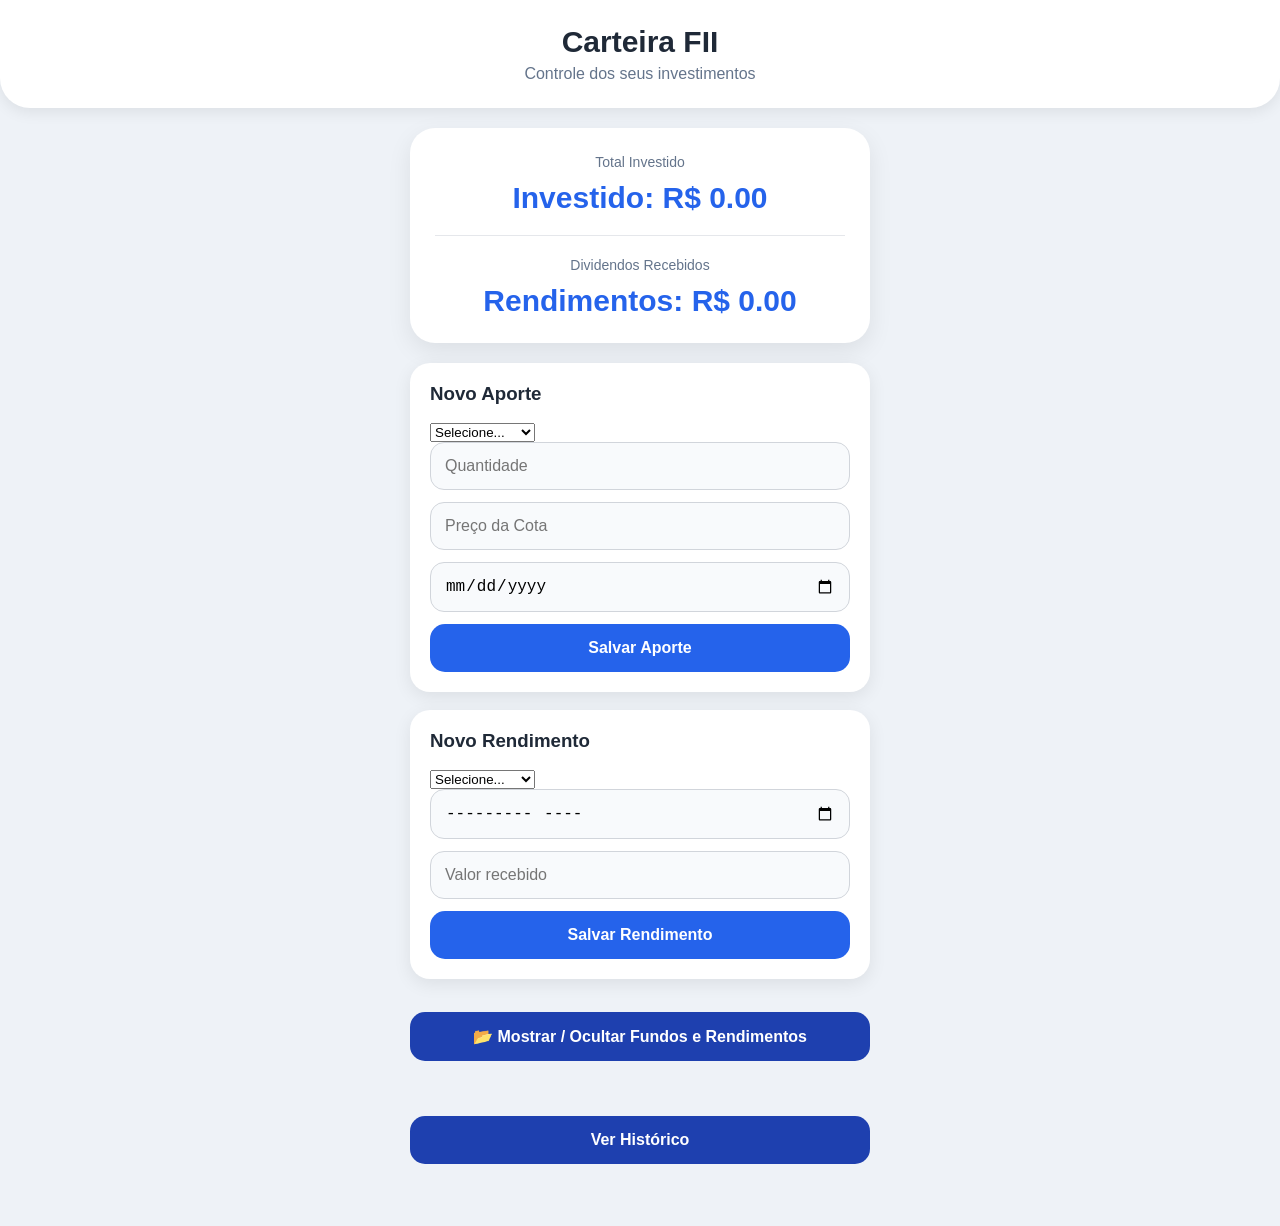
<file: index.html>
<!DOCTYPE html>
<html lang="pt-BR">

<head>

<meta charset="UTF-8">
<meta name="viewport" content="width=device-width, initial-scale=1">

<title>Carteira FII</title>

<link rel="stylesheet" href="style.css">

<link rel="manifest" href="manifest.json">

<meta name="theme-color" content="#f4f6fb">

</head>

<body>

<header class="topo">

    <h1>Carteira FII</h1>

    <p>Controle dos seus investimentos</p>

</header>

<div class="container">

<div class="dashboard">

    <div class="resumo">

        <span>Total Investido</span>

        <h2 id="totalInvestido">
            R$ 0,00
        </h2>

    </div>

    <div class="linha"></div>

    <div class="resumo">

        <span>Dividendos Recebidos</span>

        <h2 id="totalRendimentos">
            R$ 0,00
        </h2>

    </div>

</div>

<div class="card">

<h3>Novo Aporte</h3>

<select id="fundo"></select>
<input id="novoFundo" type="text" placeholder="Novo ticker" style="display:none;">

<input
id="cotas"
type="number"
placeholder="Quantidade">

<input
id="valor"
type="number"
step="0.01"
placeholder="Preço da Cota">

<input
id="data"
type="date">

<button onclick="salvarAporte()">

Salvar Aporte

</button>

</div>

<div class="card">

<h3>Novo Rendimento</h3>

<select id="fundoRendimento"></select>
<input id="novoFundoRendimento" type="text" placeholder="Novo ticker" style="display:none;">

<input
id="mes"
type="month">

<input
id="rendimento"
type="number"
step="0.01"
placeholder="Valor recebido">

<button onclick="salvarRendimento()">

Salvar Rendimento

</button>

</div>



<button class="historico" onclick="document.getElementById('painelCadastros').classList.toggle('mostrar')">
📂 Mostrar / Ocultar Fundos e Rendimentos
</button>

<div id="painelCadastros" class="painel-oculto">

<div class="card">
<h3>Meus Aportes</h3>
<div id="listaFundos"></div>
</div>

<div class="card">
<h3>Rendimentos</h3>
<div id="listaRendimentos"></div>
</div>

</div>

<button
class="historico"
onclick="location.href='historico.html'">

Ver Histórico

</button>

</div>

<script src="app.js"></script>

<script>

inicializarFundos();
carregarListaFundos();

carregarListaRendimentos();

atualizarResumo();

</script>

</body>

</html>
</file>
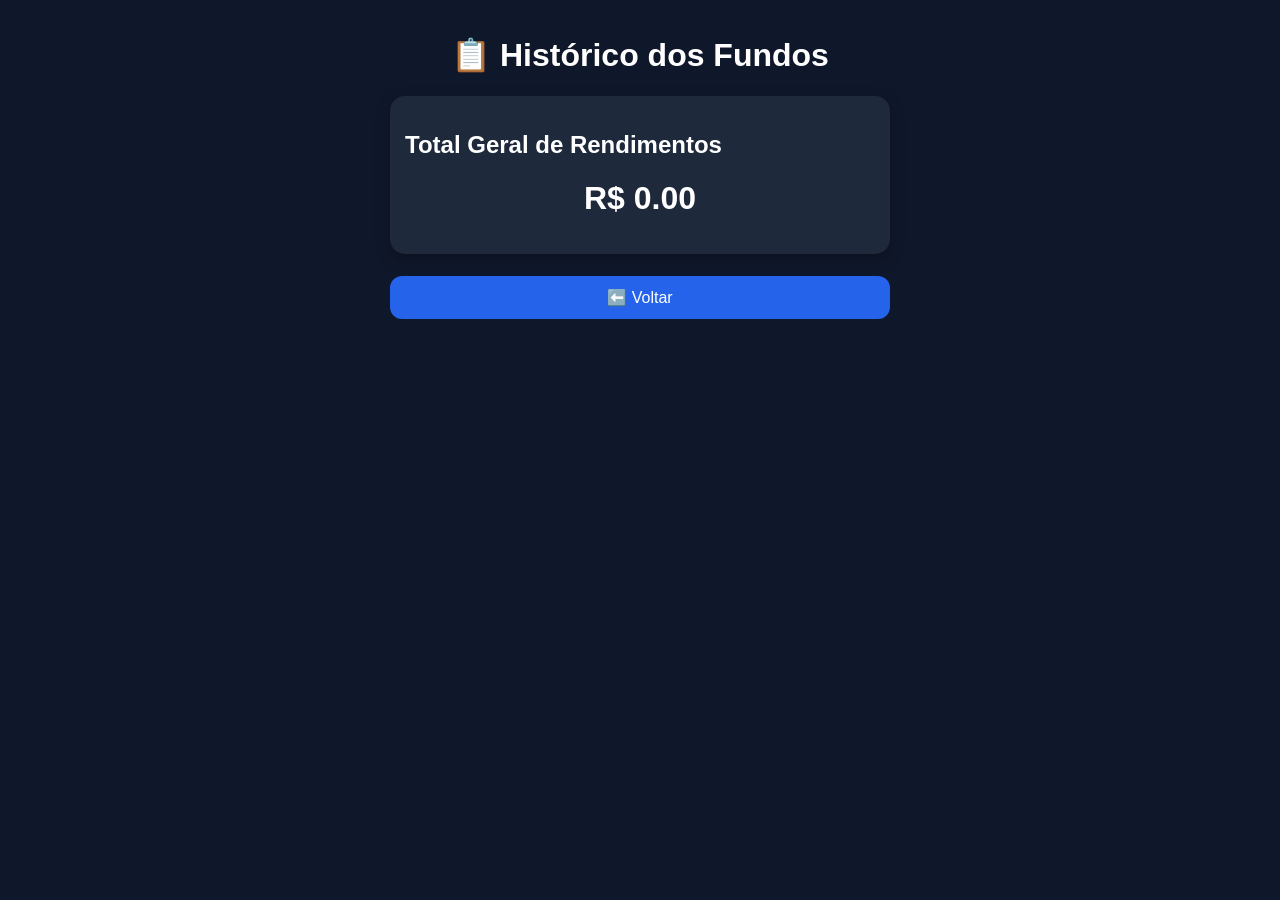
<file: historico.html>
<!DOCTYPE html>
<html lang="pt-BR">
<head>

<meta charset="UTF-8">

<meta
name="viewport"
content="width=device-width,initial-scale=1">

<title>Histórico</title>

<style>

body{
    margin:0;
    background:#0f172a;
    font-family:Arial,sans-serif;
}

.container{
    max-width:500px;
    margin:auto;
    padding:15px;
}

h1{
    color:#fff;
    text-align:center;
}

.item{
    background:#1e293b;
    color:#fff;
    padding:15px;
    border-radius:15px;
    margin-bottom:12px;
    box-shadow:0 5px 15px rgba(0,0,0,.25);
}

button{
    width:100%;
    padding:12px;
    border:none;
    border-radius:12px;
    background:#2563eb;
    color:#fff;
    font-size:16px;
    cursor:pointer;
    margin-top:10px;
}

p{
    margin:6px 0;
}

</style>

</head>

<body>

<div class="container">

<h1>📋 Histórico dos Fundos</h1>

<div id="historico"></div>

<button onclick="location.href='index.html'">
⬅️ Voltar
</button>

</div>

<script src="app.js"></script>

<script>

if(typeof carregarHistorico === 'function'){
    carregarHistorico();
}

</script>

</body>
</html>
</file>
<file: style.css>
*{

margin:0;
padding:0;
box-sizing:border-box;

}

body{

background:#eef2f7;

font-family:Arial,Helvetica,sans-serif;

color:#1f2937;

}

.topo{

background:white;

padding:25px;

box-shadow:0 4px 15px rgba(0,0,0,.08);

border-radius:0 0 30px 30px;

text-align:center;

}

.topo h1{

font-size:30px;

}

.topo p{

margin-top:6px;

color:#64748b;

}

.container{

max-width:500px;

margin:auto;

padding:20px;

}

.dashboard{

background:white;

border-radius:25px;

padding:25px;

margin-bottom:20px;

box-shadow:0 8px 25px rgba(0,0,0,.08);

}

.resumo{

text-align:center;

}

.resumo span{

color:#64748b;

font-size:14px;

}

.resumo h2{

margin-top:10px;

font-size:30px;

color:#2563eb;

}

.linha{

height:1px;

background:#e5e7eb;

margin:20px 0;

}

.card{

background:white;

padding:20px;

border-radius:20px;

margin-bottom:18px;

box-shadow:0 5px 18px rgba(0,0,0,.08);

}

.card h3{

margin-bottom:18px;

}

input{

width:100%;

padding:14px;

margin-bottom:12px;

border-radius:14px;

border:1px solid #d1d5db;

font-size:16px;

background:#f8fafc;

}

input:focus{

outline:none;

border-color:#2563eb;

}

button{

width:100%;

padding:15px;

border:none;

border-radius:15px;

background:#2563eb;

color:white;

font-size:16px;

font-weight:bold;

cursor:pointer;

transition:.25s;

}

button:hover{

transform:translateY(-2px);

}

.item{

background:#f8fafc;

border-radius:16px;

padding:15px;

margin-top:12px;

border-left:5px solid #2563eb;

}

.historico{

margin-top:15px;

margin-bottom:40px;

background:#1e40af;

}

@media(max-width:500px){

.container{

padding:15px;

}

}
/* ---------- PESQUISA ---------- */

.search-box{
    margin-bottom:18px;
}

.search-box input{
    width:100%;
    padding:15px 18px;
    border:none;
    border-radius:18px;
    background:#fff;
    font-size:16px;
    box-shadow:0 5px 15px rgba(0,0,0,.08);
}

/* ---------- CARD DOS FUNDOS ---------- */

.fundo-card{

    background:#fff;

    border-radius:22px;

    padding:18px;

    margin-bottom:16px;

    box-shadow:0 8px 25px rgba(0,0,0,.08);

    border-left:6px solid #2563eb;

}

.fundo-topo{

    display:flex;

    justify-content:space-between;

    align-items:center;

    margin-bottom:15px;

}

.fundo-nome{

    font-size:22px;

    font-weight:bold;

    color:#0f172a;

}

.menu{

    font-size:26px;

    cursor:pointer;

    color:#64748b;

}

.info-grid{

    display:grid;

    grid-template-columns:1fr 1fr;

    gap:12px;

    margin-top:10px;

}

.info{

    background:#f8fafc;

    padding:12px;

    border-radius:15px;

}

.info small{

    display:block;

    color:#64748b;

    margin-bottom:4px;

}

.info b{

    font-size:18px;

}

.acoes{

    display:flex;

    gap:10px;

    margin-top:18px;

}

.btn-edit{

    flex:1;

    background:#2563eb;

}

.btn-delete{

    flex:1;

    background:#dc2626;

}


.painel-oculto{
display:none;
margin-top:18px;
}

.painel-oculto.mostrar{
display:block;
}
</file>
